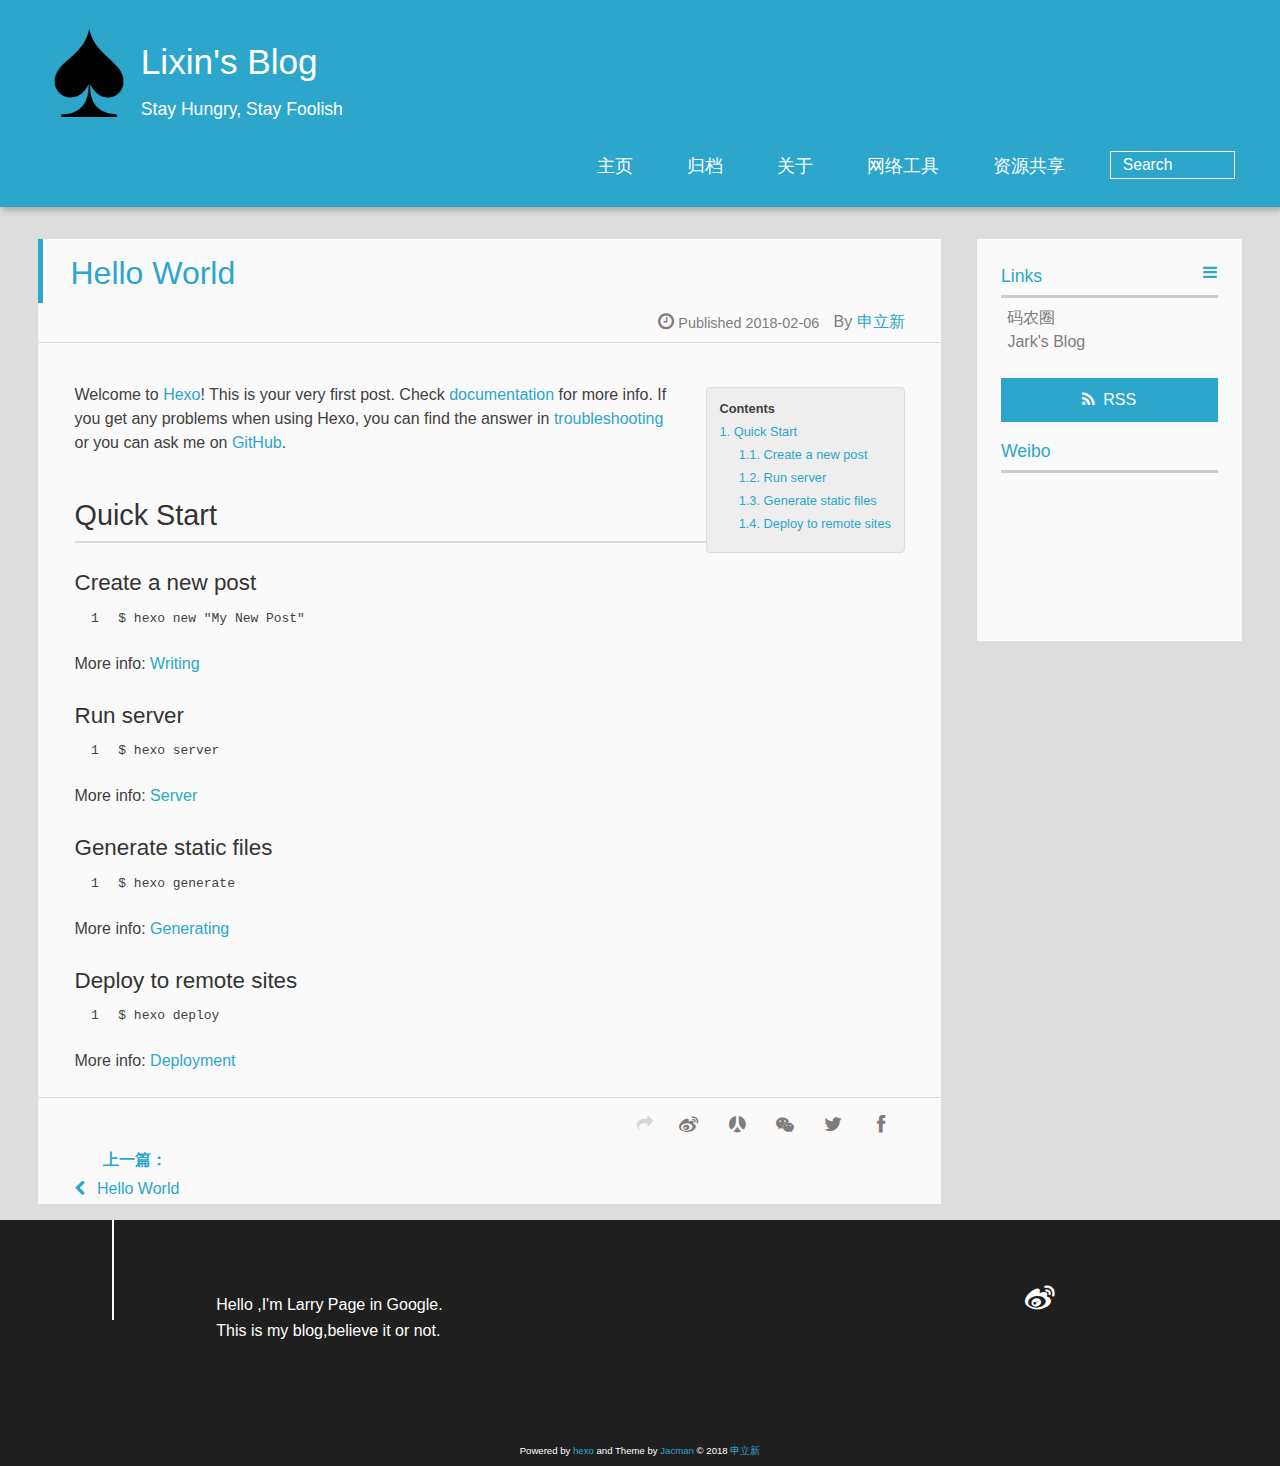
<file: 2018/02/06/hello-world/index.html>
<!DOCTYPE HTML>
<html lang="zh-Hans">
<head>
  <meta charset="UTF-8">
  
    <title>Hello World | Lixin&#39;s Blog</title>
    <meta name="viewport" content="width=device-width, initial-scale=1,user-scalable=no">
    
    <meta name="author" content="申立新">
    

    
    <meta name="description" content="Welcome to Hexo! This is your very first post. Check documentation for more info. If you get any problems when using Hexo, you can find the answer in troubleshooting or you can ask me on GitHub. Quick">
<meta property="og:type" content="article">
<meta property="og:title" content="Hello World">
<meta property="og:url" content="http://yoursite.com/2018/02/06/hello-world/index.html">
<meta property="og:site_name" content="Lixin&#39;s Blog">
<meta property="og:description" content="Welcome to Hexo! This is your very first post. Check documentation for more info. If you get any problems when using Hexo, you can find the answer in troubleshooting or you can ask me on GitHub. Quick">
<meta property="og:locale" content="zh-Hans">
<meta property="og:updated_time" content="2018-02-06T13:24:11.334Z">
<meta name="twitter:card" content="summary">
<meta name="twitter:title" content="Hello World">
<meta name="twitter:description" content="Welcome to Hexo! This is your very first post. Check documentation for more info. If you get any problems when using Hexo, you can find the answer in troubleshooting or you can ask me on GitHub. Quick">

    
    <link rel="alternative" href="/atom.xml" title="Lixin&#39;s Blog" type="application/atom+xml">
    
    
    <link rel="icon" href="/img/favicon.ico">
    
    
    <link rel="apple-touch-icon" href="/img/jacman.jpg">
    <link rel="apple-touch-icon-precomposed" href="/img/jacman.jpg">
    
    <link rel="stylesheet" href="/css/style.css">
</head>

  <body>
    <header>
      
<div>
		
			<div id="imglogo">
				<a href="/"><img src="/img/logo.png" alt="Lixin&#39;s Blog" title="Lixin&#39;s Blog"/></a>
			</div>
			
			<div id="textlogo">
				<h1 class="site-name"><a href="/" title="Lixin&#39;s Blog">Lixin&#39;s Blog</a></h1>
				<h2 class="blog-motto">Stay Hungry, Stay Foolish</h2>
			</div>
			<div class="navbar"><a class="navbutton navmobile" href="#" title="Menu">
			</a></div>
			<nav class="animated">
				<ul>
					<ul>
					 
						<li><a href="/">主页</a></li>
					
						<li><a href="/archives">归档</a></li>
					
						<li><a href="/about">关于</a></li>
					
						<li><a href="/tools">网络工具</a></li>
					
						<li><a href="/share">资源共享</a></li>
					
					<li>
 					
					<form class="search" action="//google.com/search" method="get" accept-charset="utf-8">
						<label>Search</label>
						<input type="search" id="search" name="q" autocomplete="off" maxlength="20" placeholder="Search" />
						<input type="hidden" name="q" value="site:yoursite.com">
					</form>
					
					</li>
				</ul>
			</nav>			
</div>
    </header>
    <div id="container">
      <div id="main" class="post" itemscope itemprop="blogPost">
  
	<article itemprop="articleBody"> 
		<header class="article-info clearfix">
  <h1 itemprop="name">
    
      <a href="/2018/02/06/hello-world/" title="Hello World" itemprop="url">Hello World</a>
  </h1>
  <p class="article-author">By
       
		<a href="/about" title="申立新" target="_blank" itemprop="author">申立新</a>
		
  <p class="article-time">
    <time datetime="2018-02-06T13:24:11.333Z" itemprop="datePublished"> Published 2018-02-06</time>
    
  </p>
</header>
	<div class="article-content">
		
		<div id="toc" class="toc-article">
			<strong class="toc-title">Contents</strong>
		
			<ol class="toc"><li class="toc-item toc-level-2"><a class="toc-link" href="#Quick-Start"><span class="toc-number">1.</span> <span class="toc-text">Quick Start</span></a><ol class="toc-child"><li class="toc-item toc-level-3"><a class="toc-link" href="#Create-a-new-post"><span class="toc-number">1.1.</span> <span class="toc-text">Create a new post</span></a></li><li class="toc-item toc-level-3"><a class="toc-link" href="#Run-server"><span class="toc-number">1.2.</span> <span class="toc-text">Run server</span></a></li><li class="toc-item toc-level-3"><a class="toc-link" href="#Generate-static-files"><span class="toc-number">1.3.</span> <span class="toc-text">Generate static files</span></a></li><li class="toc-item toc-level-3"><a class="toc-link" href="#Deploy-to-remote-sites"><span class="toc-number">1.4.</span> <span class="toc-text">Deploy to remote sites</span></a></li></ol></li></ol>
		
		</div>
		
		<p>Welcome to <a href="https://hexo.io/" target="_blank" rel="noopener">Hexo</a>! This is your very first post. Check <a href="https://hexo.io/docs/" target="_blank" rel="noopener">documentation</a> for more info. If you get any problems when using Hexo, you can find the answer in <a href="https://hexo.io/docs/troubleshooting.html" target="_blank" rel="noopener">troubleshooting</a> or you can ask me on <a href="https://github.com/hexojs/hexo/issues" target="_blank" rel="noopener">GitHub</a>.</p>
<h2 id="Quick-Start"><a href="#Quick-Start" class="headerlink" title="Quick Start"></a>Quick Start</h2><h3 id="Create-a-new-post"><a href="#Create-a-new-post" class="headerlink" title="Create a new post"></a>Create a new post</h3><figure class="highlight bash"><table><tr><td class="gutter"><pre><span class="line">1</span><br></pre></td><td class="code"><pre><span class="line">$ hexo new <span class="string">"My New Post"</span></span><br></pre></td></tr></table></figure>
<p>More info: <a href="https://hexo.io/docs/writing.html" target="_blank" rel="noopener">Writing</a></p>
<h3 id="Run-server"><a href="#Run-server" class="headerlink" title="Run server"></a>Run server</h3><figure class="highlight bash"><table><tr><td class="gutter"><pre><span class="line">1</span><br></pre></td><td class="code"><pre><span class="line">$ hexo server</span><br></pre></td></tr></table></figure>
<p>More info: <a href="https://hexo.io/docs/server.html" target="_blank" rel="noopener">Server</a></p>
<h3 id="Generate-static-files"><a href="#Generate-static-files" class="headerlink" title="Generate static files"></a>Generate static files</h3><figure class="highlight bash"><table><tr><td class="gutter"><pre><span class="line">1</span><br></pre></td><td class="code"><pre><span class="line">$ hexo generate</span><br></pre></td></tr></table></figure>
<p>More info: <a href="https://hexo.io/docs/generating.html" target="_blank" rel="noopener">Generating</a></p>
<h3 id="Deploy-to-remote-sites"><a href="#Deploy-to-remote-sites" class="headerlink" title="Deploy to remote sites"></a>Deploy to remote sites</h3><figure class="highlight bash"><table><tr><td class="gutter"><pre><span class="line">1</span><br></pre></td><td class="code"><pre><span class="line">$ hexo deploy</span><br></pre></td></tr></table></figure>
<p>More info: <a href="https://hexo.io/docs/deployment.html" target="_blank" rel="noopener">Deployment</a></p>
  
	</div>
		<footer class="article-footer clearfix">
<div class="article-catetags">


</div>



	<div class="article-share" id="share">
	
	  <div data-url="http://yoursite.com/2018/02/06/hello-world/" data-title="Hello World | Lixin&#39;s Blog" data-tsina="" class="share clearfix">
	  </div>
	
	</div>


</footer>

   	       
	</article>
	
<nav class="article-nav clearfix">
 
 <div class="prev" >
 <a href="/2018/02/06/hello/" title="Hello World">
  <strong>上一篇：</strong><br/>
  <span>
  Hello World</span>
</a>
</div>


</nav>

	



</div>  
      <div class="openaside"><a class="navbutton" href="#" title="Show Sidebar"></a></div>

  <div id="toc" class="toc-aside">
  <strong class="toc-title">Contents</strong>
 
 <ol class="toc"><li class="toc-item toc-level-2"><a class="toc-link" href="#Quick-Start"><span class="toc-number">1.</span> <span class="toc-text">Quick Start</span></a><ol class="toc-child"><li class="toc-item toc-level-3"><a class="toc-link" href="#Create-a-new-post"><span class="toc-number">1.1.</span> <span class="toc-text">Create a new post</span></a></li><li class="toc-item toc-level-3"><a class="toc-link" href="#Run-server"><span class="toc-number">1.2.</span> <span class="toc-text">Run server</span></a></li><li class="toc-item toc-level-3"><a class="toc-link" href="#Generate-static-files"><span class="toc-number">1.3.</span> <span class="toc-text">Generate static files</span></a></li><li class="toc-item toc-level-3"><a class="toc-link" href="#Deploy-to-remote-sites"><span class="toc-number">1.4.</span> <span class="toc-text">Deploy to remote sites</span></a></li></ol></li></ol>
 
  </div>

<div id="asidepart">
<div class="closeaside"><a class="closebutton" href="#" title="Hide Sidebar"></a></div>
<aside class="clearfix">

  


  

  

  <div class="linkslist">
  <p class="asidetitle">Links</p>
    <ul>
        
          <li>
            
            	<a href="https://coderq.com" target="_blank" title="一个面向程序员交流分享的新一代社区">码农圈</a>
            
          </li>
        
          <li>
            
            	<a href="http://wuchong.me" target="_blank" title="Jark&#39;s Blog">Jark&#39;s Blog</a>
            
          </li>
        
    </ul>
</div>

  


  <div class="rsspart">
	<a href="/atom.xml" target="_blank" title="rss">RSS</a>
</div>

  <div class="weiboshow">
  <p class="asidetitle">Weibo</p>
    <iframe width="100%" height="119" class="share_self"  frameborder="0" scrolling="no" src="http://widget.weibo.com/weiboshow/index.php?language=&width=0&height=119&fansRow=2&ptype=1&speed=0&skin=9&isTitle=1&noborder=1&isWeibo=0&isFans=0&uid=&verifier=b3593ceb&dpc=1"></iframe>
</div>


</aside>
</div>
    </div>
    <footer><div id="footer" >
	
	<div class="line">
		<span></span>
		<div class="author"></div>
	</div>
	
	
	<section class="info">
		<p> Hello ,I&#39;m Larry Page in Google. <br/>
			This is my blog,believe it or not.</p>
	</section>
	 
	<div class="social-font" class="clearfix">
		
		<a href="http://weibo.com/2176287895" target="_blank" class="icon-weibo" title="微博"></a>
		
		
		
		
		
		
		
		
		
		
	</div>
			
		

		<p class="copyright">
		Powered by <a href="http://hexo.io" target="_blank" title="hexo">hexo</a> and Theme by <a href="https://github.com/wuchong/jacman" target="_blank" title="Jacman">Jacman</a> © 2018 
		
		<a href="/about" target="_blank" title="申立新">申立新</a>
		
		
		</p>
</div>
</footer>
    <script src="/js/jquery-2.0.3.min.js"></script>
<script src="/js/jquery.imagesloaded.min.js"></script>
<script src="/js/gallery.js"></script>
<script src="/js/jquery.qrcode-0.12.0.min.js"></script>

<script type="text/javascript">
$(document).ready(function(){ 
  $('.navbar').click(function(){
    $('header nav').toggleClass('shownav');
  });
  var myWidth = 0;
  function getSize(){
    if( typeof( window.innerWidth ) == 'number' ) {
      myWidth = window.innerWidth;
    } else if( document.documentElement && document.documentElement.clientWidth) {
      myWidth = document.documentElement.clientWidth;
    };
  };
  var m = $('#main'),
      a = $('#asidepart'),
      c = $('.closeaside'),
      o = $('.openaside');
  c.click(function(){
    a.addClass('fadeOut').css('display', 'none');
    o.css('display', 'block').addClass('fadeIn');
    m.addClass('moveMain');
  });
  o.click(function(){
    o.css('display', 'none').removeClass('beforeFadeIn');
    a.css('display', 'block').removeClass('fadeOut').addClass('fadeIn');      
    m.removeClass('moveMain');
  });
  $(window).scroll(function(){
    o.css("top",Math.max(80,260-$(this).scrollTop()));
  });
  
  $(window).resize(function(){
    getSize(); 
    if (myWidth >= 1024) {
      $('header nav').removeClass('shownav');
    }else{
      m.removeClass('moveMain');
      a.css('display', 'block').removeClass('fadeOut');
      o.css('display', 'none');
      
      $('#toc.toc-aside').css('display', 'none');
        
    }
  });
});
</script>

<script type="text/javascript">
$(document).ready(function(){ 
  var ai = $('.article-content>iframe'),
      ae = $('.article-content>embed'),
      t  = $('#toc'),
      ta = $('#toc.toc-aside'),
      o  = $('.openaside'),
      c  = $('.closeaside');
  if(ai.length>0){
    ai.wrap('<div class="video-container" />');
  };
  if(ae.length>0){
   ae.wrap('<div class="video-container" />');
  };
  c.click(function(){
    ta.css('display', 'block').addClass('fadeIn');
  });
  o.click(function(){
    ta.css('display', 'none');
  });
  $(window).scroll(function(){
    ta.css("top",Math.max(140,320-$(this).scrollTop()));
  });
});
</script>


<script type="text/javascript">
$(document).ready(function(){ 
  var $this = $('.share'),
      url = $this.attr('data-url'),
      encodedUrl = encodeURIComponent(url),
      title = $this.attr('data-title'),
      tsina = $this.attr('data-tsina'),
      description = $this.attr('description');
  var html = [
  '<div class="hoverqrcode clearfix"></div>',
  '<a class="overlay" id="qrcode"></a>',
  '<a href="https://www.facebook.com/sharer.php?u=' + encodedUrl + '" class="article-share-facebook" target="_blank" title="Facebook"></a>',
  '<a href="https://twitter.com/intent/tweet?url=' + encodedUrl + '" class="article-share-twitter" target="_blank" title="Twitter"></a>',
  '<a href="#qrcode" class="article-share-qrcode" title="微信"></a>',
  '<a href="http://widget.renren.com/dialog/share?resourceUrl=' + encodedUrl + '&srcUrl=' + encodedUrl + '&title=' + title +'" class="article-share-renren" target="_blank" title="人人"></a>',
  '<a href="http://service.weibo.com/share/share.php?title='+title+'&url='+encodedUrl +'&ralateUid='+ tsina +'&searchPic=true&style=number' +'" class="article-share-weibo" target="_blank" title="微博"></a>',
  '<span title="Share to"></span>'
  ].join('');
  $this.append(html);

  $('.hoverqrcode').hide();

  var myWidth = 0;
  function updatehoverqrcode(){
    if( typeof( window.innerWidth ) == 'number' ) {
      myWidth = window.innerWidth;
    } else if( document.documentElement && document.documentElement.clientWidth) {
      myWidth = document.documentElement.clientWidth;
    };
    var qrsize = myWidth > 1024 ? 200:100;
    var options = {render: 'image', size: qrsize, fill: '#2ca6cb', text: url, radius: 0.5, quiet: 1};
    var p = $('.article-share-qrcode').position();
    $('.hoverqrcode').empty().css('width', qrsize).css('height', qrsize)
                          .css('left', p.left-qrsize/2+20).css('top', p.top-qrsize-10)
                          .qrcode(options);
  };
  $(window).resize(function(){
    $('.hoverqrcode').hide();
  });
  $('.article-share-qrcode').click(function(){
    updatehoverqrcode();
    $('.hoverqrcode').toggle();
  });
  $('.article-share-qrcode').hover(function(){}, function(){
      $('.hoverqrcode').hide();
  });
});   
</script>











<link rel="stylesheet" href="/fancybox/jquery.fancybox.css" media="screen" type="text/css">
<script src="/fancybox/jquery.fancybox.pack.js"></script>
<script type="text/javascript">
$(document).ready(function(){ 
  $('.article-content').each(function(i){
    $(this).find('img').each(function(){
      if ($(this).parent().hasClass('fancybox')) return;
      var alt = this.alt;
      if (alt) $(this).after('<span class="caption">' + alt + '</span>');
      $(this).wrap('<a href="' + this.src + '" title="' + alt + '" class="fancybox"></a>');
    });
    $(this).find('.fancybox').each(function(){
      $(this).attr('rel', 'article' + i);
    });
  });
  if($.fancybox){
    $('.fancybox').fancybox();
  }
}); 
</script>



<!-- Analytics Begin -->



<script>
var _hmt = _hmt || [];
(function() {
  var hm = document.createElement("script");
  hm.src = "//hm.baidu.com/hm.js?e6d1f421bbc9962127a50488f9ed37d1";
  var s = document.getElementsByTagName("script")[0]; 
  s.parentNode.insertBefore(hm, s);
})();
</script>



<!-- Analytics End -->

<!-- Totop Begin -->

	<div id="totop">
	<a title="Back to Top"><img src="/img/scrollup.png"/></a>
	</div>
	<script src="/js/totop.js"></script>

<!-- Totop End -->

<!-- MathJax Begin -->
<!-- mathjax config similar to math.stackexchange -->


<!-- MathJax End -->

<!-- Tiny_search Begin -->

<!-- Tiny_search End -->

  </body>
</html>
</file>
<file: css/style.css>
html,
body,
div,
span,
applet,
object,
iframe,
h1,
h2,
h3,
h4,
h5,
h6,
p,
blockquote,
pre,
a,
abbr,
acronym,
address,
big,
cite,
code,
del,
dfn,
em,
img,
ins,
kbd,
q,
s,
samp,
small,
strike,
strong,
sub,
sup,
tt,
var,
dl,
dt,
dd,
ol,
ul,
li,
fieldset,
form,
label,
legend,
table,
caption,
tbody,
tfoot,
thead,
tr,
th,
td {
  margin: 0;
  padding: 0;
  border: 0;
  outline: 0;
  font-weight: inherit;
  font-style: inherit;
  font-family: inherit;
  font-size: 100%;
  vertical-align: baseline;
}
body {
  line-height: 1;
  color: #000;
  background: #fff;
}
ol,
ul {
  list-style: none;
}
table {
  border-collapse: separate;
  border-spacing: 0;
  vertical-align: middle;
}
caption,
th,
td {
  text-align: left;
  font-weight: normal;
  vertical-align: middle;
}
a img {
  border: none;
}
/* custom Font*/
@font-face {
  font-family: "covered_by_your_graceregular";
  font-weight: normal;
  font-style: normal;
  src: url("../font/coveredbyyourgrace-webfont.eot");
  src: url("../font/coveredbyyourgrace-webfont.eot?#iefix") format('embedded-opentype'), url("../font/coveredbyyourgrace-webfont.svg#covered_by_your_graceregular") format('svg'), url("../font/coveredbyyourgrace-webfont.woff") format('woff'), url("../font/coveredbyyourgrace-webfont.ttf") format('truetype');
}
/* icon Font */
@font-face {
  font-family: "FontAwesome";
  font-style: normal;
  font-weight: normal;
  src: url("../font/fontawesome-webfont.eot?v=#4.0.3");
  src: url("../font/fontawesome-webfont.eot?#iefix&v=#4.0.3") format("embedded-opentype"), url("../font/fontawesome-webfont.woff?v=#4.0.3") format("woff"), url("../font/fontawesome-webfont.ttf?v=#4.0.3") format("truetype"), url("../font/fontawesome-webfont.svg#fontawesomeregular?v=#4.0.3") format("svg");
}
@font-face {
  font-family: "fontdiao";
  font-weight: normal;
  font-style: normal;
  src: url("../font/fontdiao.eot");
  src: url("../font/fontdiao.eot?#iefix") format('embedded-opentype'), url("../font/fontdiao.svg#fontdiao") format('svg'), url("../font/fontdiao.woff") format('woff'), url("../font/fontdiao.ttf") format('truetype');
}
/* Public style */
* {
  -webkit-margin-before: 0;
  -webkit-margin-after: 0;
}
body {
  background: #ddd;
  font-family: "Helvetica Neue", "Helvetica", "Microsoft YaHei", "WenQuanYi Micro Hei", Arial, sans-serif;
  font-size: 100%;
  color: #817c7c;
  line-height: 1.5;
  min-height: 100vh;
  display: -webkit-flex;
  display: -webkit-box;
  display: -moz-box;
  display: -webkit-flex;
  display: -ms-flexbox;
  display: box;
  display: flex;
  -webkit-flex-direction: column;
  -webkit-box-orient: vertical;
  -moz-box-orient: vertical;
  -o-box-orient: vertical;
  -webkit-flex-direction: column;
  -ms-flex-direction: column;
  flex-direction: column;
}
iframe {
  margin-top: 10px;
}
small {
  font-size: 80%;
}
sub,
sup {
  font-size: 75%;
  line-height: 0;
  position: relative;
  vertical-align: baseline;
}
sup {
  top: -0.5em;
  padding-left: 0.3em;
}
sub {
  bottom: -0.25em;
}
a {
  text-decoration: none;
  color: #817c7c;
}
a:hover,
a:focus {
  outline: 0;
  text-decoration: none;
  -webkit-transition: color 0.25s, background 0.5s;
  -moz-transition: color 0.25s, background 0.5s;
  -o-transition: color 0.25s, background 0.5s;
  -ms-transition: color 0.25s, background 0.5s;
  transition: color 0.25s, background 0.5s;
}
a:hover:before {
  -webkit-transition: color 0.25s, background 0.5s;
  -moz-transition: color 0.25s, background 0.5s;
  -o-transition: color 0.25s, background 0.5s;
  -ms-transition: color 0.25s, background 0.5s;
  transition: color 0.25s, background 0.5s;
}
input:focus {
  outline: none;
}
input,
button {
  margin: 0;
  padding: 0;
}
input::-moz-focus-inner,
button::-moz-focus-inner {
  border: 0;
  padding: 0;
}
h1 {
  font-size: 1.5em;
}
.fa {
  display: inline-block;
  font-family: FontAwesome;
  font-style: normal;
  font-weight: normal;
  line-height: 1;
  -webkit-font-smoothing: antialiased;
  -moz-osx-font-smoothing: grayscale;
}
.clearfix {
  zoom: 1;
}
.clearfix:before,
.clearfix:after {
  content: "";
  display: table;
}
.clearfix:after {
  clear: both;
}
::-webkit-input-placeholder {
  color: #fff;
  padding: 2px 0 0 4px;
}
::-moz-placeholder {
  color: #fff;
  padding: 2px 0 0 4px;
}
:-ms-input-placeholder {
  color: #fff;
  padding: 2px 0 0 4px;
}
::-webkit-input-placeholder::before {
  font-family: "FontAwesome";
  -webkit-font-smoothing: antialiased;
  -moz-osx-font-smoothing: grayscale;
  content: "\f002";
  padding-right: 4px;
}
::-moz-placeholder:before {
  font-family: "FontAwesome";
  -webkit-font-smoothing: antialiased;
  -moz-osx-font-smoothing: grayscale;
  content: "\f002";
  padding-right: 4px;
}
:-ms-input-placeholder::before {
  font-family: "FontAwesome";
  -webkit-font-smoothing: antialiased;
  -moz-osx-font-smoothing: grayscale;
  content: "\f002";
  padding-right: 4px;
}
input[type="search"]::-webkit-search-cancel-button,
input[type="search"]::-webkit-search-decoration {
  -webkit-appearance: none;
}
::-webkit-search-cancel-button:after {
  font-family: "FontAwesome";
  -webkit-font-smoothing: antialiased;
  -moz-osx-font-smoothing: grayscale;
  content: '\f00d';
  color: #fff;
  padding-right: 4px;
}
/* css3 animate */
.animated {
  -webkit-animation-fill-mode: both;
  -moz-animation-fill-mode: both;
  -o-animation-fill-mode: both;
  -ms-animation-fill-mode: both;
  animation-fill-mode: both;
  -webkit-animation-duration: 1s;
  -moz-animation-duration: 1s;
  -o-animation-duration: 1s;
  -ms-animation-duration: 1s;
  animation-duration: 1s;
}
@-webkit-keyframes fadeIn {
  0% {
    opacity: 0;
    -ms-filter: "progid:DXImageTransform.Microsoft.Alpha(Opacity=0)";
    filter: alpha(opacity=0);
  }
  100% {
    opacity: 1;
    -ms-filter: none;
    filter: none;
  }
}
.fadeIn {
  -webkit-animation-name: fadeIn;
  -moz-animation-name: fadeIn;
  -o-animation-name: fadeIn;
  -ms-animation-name: fadeIn;
  animation-name: fadeIn;
}
.fadeOut {
  -webkit-animation-name: fadeOut;
  -moz-animation-name: fadeOut;
  -o-animation-name: fadeOut;
  -ms-animation-name: fadeOut;
  animation-name: fadeOut;
}
@-moz-keyframes fadeInDown {
  0% {
    opacity: 0;
    -ms-filter: "progid:DXImageTransform.Microsoft.Alpha(Opacity=0)";
    filter: alpha(opacity=0);
    -webkit-transform: translateY(-20px);
    -moz-transform: translateY(-20px);
    -o-transform: translateY(-20px);
    -ms-transform: translateY(-20px);
    transform: translateY(-20px);
  }
  100% {
    opacity: 1;
    -ms-filter: none;
    filter: none;
    -webkit-transform: translateY(0);
    -moz-transform: translateY(0);
    -o-transform: translateY(0);
    -ms-transform: translateY(0);
    transform: translateY(0);
  }
}
@-webkit-keyframes fadeInDown {
  0% {
    opacity: 0;
    -ms-filter: "progid:DXImageTransform.Microsoft.Alpha(Opacity=0)";
    filter: alpha(opacity=0);
    -webkit-transform: translateY(-20px);
    -moz-transform: translateY(-20px);
    -o-transform: translateY(-20px);
    -ms-transform: translateY(-20px);
    transform: translateY(-20px);
  }
  100% {
    opacity: 1;
    -ms-filter: none;
    filter: none;
    -webkit-transform: translateY(0);
    -moz-transform: translateY(0);
    -o-transform: translateY(0);
    -ms-transform: translateY(0);
    transform: translateY(0);
  }
}
@-o-keyframes fadeInDown {
  0% {
    opacity: 0;
    -ms-filter: "progid:DXImageTransform.Microsoft.Alpha(Opacity=0)";
    filter: alpha(opacity=0);
    -webkit-transform: translateY(-20px);
    -moz-transform: translateY(-20px);
    -o-transform: translateY(-20px);
    -ms-transform: translateY(-20px);
    transform: translateY(-20px);
  }
  100% {
    opacity: 1;
    -ms-filter: none;
    filter: none;
    -webkit-transform: translateY(0);
    -moz-transform: translateY(0);
    -o-transform: translateY(0);
    -ms-transform: translateY(0);
    transform: translateY(0);
  }
}
@keyframes fadeInDown {
  0% {
    opacity: 0;
    -ms-filter: "progid:DXImageTransform.Microsoft.Alpha(Opacity=0)";
    filter: alpha(opacity=0);
    -webkit-transform: translateY(-20px);
    -moz-transform: translateY(-20px);
    -o-transform: translateY(-20px);
    -ms-transform: translateY(-20px);
    transform: translateY(-20px);
  }
  100% {
    opacity: 1;
    -ms-filter: none;
    filter: none;
    -webkit-transform: translateY(0);
    -moz-transform: translateY(0);
    -o-transform: translateY(0);
    -ms-transform: translateY(0);
    transform: translateY(0);
  }
}
body >header {
  width: 100%;
  -webkit-box-shadow: 2px 4px 5px rgba(3,3,3,0.2);
  box-shadow: 2px 4px 5px rgba(3,3,3,0.2);
  background: url("../") center #2ca6cb;
  color: #fff;
  padding: 1em 0 0.8em;
}
@media only screen and (min-width: 1024px) {
  body >header {
    padding: 1.8em 0 1.5em;
  }
}
body >header >div {
  width: 95%;
  margin: 0 auto;
  position: relative;
  overflow: hidden;
}
@media only screen and (min-width: 1024px) {
  body >header >div {
    width: 93%;
  }
}
body >header a {
  display: block;
  color: #fff;
}
#imglogo {
  float: left;
  width: 4em;
  height: 4em;
}
@media only screen and (min-width: 768px) {
  #imglogo {
    width: 5em;
  }
}
@media only screen and (min-width: 1024px) {
  #imglogo {
    width: 5.5em;
  }
}
#imglogo img {
  width: 4em;
}
@media only screen and (min-width: 768px) {
  #imglogo img {
    width: 5em;
  }
}
@media only screen and (min-width: 1024px) {
  #imglogo img {
    width: 5.5em;
  }
}
#textlogo {
  float: left;
  width: 75%;
  margin-left: 0.5em;
}
#textlogo h1.site-name {
  width: 86%;
  font-family: "Helvetica Neue", "Helvetica", "Microsoft YaHei", "WenQuanYi Micro Hei", Arial, sans-serif;
  font-size: 160%;
  line-height: 1.9;
  font-weight: normal;
}
@media only screen and (min-width: 768px) {
  #textlogo h1.site-name {
    font-size: 190%;
  }
}
@media only screen and (min-width: 1024px) {
  #textlogo h1.site-name {
    font-size: 220%;
  }
}
#textlogo h2.blog-motto {
  font-size: 0.7em;
  font-weight: normal;
}
@media only screen and (min-width: 768px) {
  #textlogo h2.blog-motto {
    font-size: 100%;
  }
}
@media only screen and (min-width: 1024px) {
  #textlogo h2.blog-motto {
    font-size: 110%;
  }
}
.navbar {
  position: absolute;
  width: 2em;
  right: 0em;
  top: 1em;
  padding: 0.5em;
}
@media only screen and (min-width: 1024px) {
  .navbar {
    display: none;
  }
}
.navbutton::before {
  font-family: "FontAwesome";
  -webkit-font-smoothing: antialiased;
  -moz-osx-font-smoothing: grayscale;
  content: "\f0c9";
}
.navmobile::before {
  padding-left: 1em;
}
header nav {
  float: left;
  width: 100%;
  font-size: 112.5%;
  padding-top: 0.5em;
  max-height: 0.01em;
  -webkit-transition: max-height 1s ease-out;
  -moz-transition: max-height 1s ease-out;
  -o-transition: max-height 1s ease-out;
  -ms-transition: max-height 1s ease-out;
  transition: max-height 1s ease-out;
}
@media only screen and (min-width: 568px) {
  header nav {
    width: 50%;
  }
}
@media only screen and (min-width: 1024px) {
  header nav {
    float: right;
    width: auto;
    margin-top: 1em;
    max-height: none;
  }
}
@media only screen and (min-width: 1024px) {
  header nav ul {
    float: right;
  }
}
@media only screen and (min-width: 1024px) {
  header nav ul li {
    float: left;
  }
}
header nav ul li a {
  padding: 0.2em 0 0.2em 1em;
}
@media only screen and (min-width: 1024px) {
  header nav ul li a {
    padding: 0.2em 1.5em;
  }
}
header nav ul li a:hover {
  background: #1b7f9e;
  color: #e9cd4c;
}
.shownav {
  max-height: 40em;
}
.search {
  padding: 0.1em 0 0 1em;
}
.search input {
  -webkit-appearance: textfield;
  font-size: 0.87em;
  line-height: 1.7;
  border: 1px solid #fff;
  color: #fff;
  background: transparent;
  width: 80%;
  padding-left: 0.5em;
}
@media only screen and (min-width: 1024px) {
  .search input {
    width: 8em;
    -webkit-transition: 0.5s width;
    -moz-transition: 0.5s width;
    -o-transition: 0.5s width;
    -ms-transition: 0.5s width;
    transition: 0.5s width;
  }
  .search input:focus {
    width: 15em;
  }
}
.search label {
  display: none;
}
/* index layout */
#container {
  -webkit-flex: 1;
  width: 95%;
  margin: 0 auto;
  overflow: hidden;
}
@media only screen and (min-width: 768px) {
  #container {
    width: 96%;
  }
}
@media only screen and (min-width: 1024px) {
  #container {
    width: 94%;
  }
}
@media only screen and (min-width: 1560px) {
  #container {
    width: 82%;
  }
}
#main {
  margin: 1em 0 0;
  line-height: 1.8;
}
@media only screen and (min-width: 1024px) {
  #main {
    margin: 2em 0 0;
    width: 75%;
    float: left;
    -webkit-transition: margin 0.5s ease-out;
    -moz-transition: margin 0.5s ease-out;
    -o-transition: margin 0.5s ease-out;
    -ms-transition: margin 0.5s ease-out;
    transition: margin 0.5s ease-out;
  }
}
#main section.post {
  background: #fafafa;
  margin-bottom: 0.125em;
}
#main section.post a {
  display: block;
  border-left: 0.5em solid #ccc;
  -webkit-transition: border-left 0.45s;
  -moz-transition: border-left 0.45s;
  -o-transition: border-left 0.45s;
  -ms-transition: border-left 0.45s;
  transition: border-left 0.45s;
  padding: 0.5em;
}
@media only screen and (min-width: 768px) {
  #main section.post a {
    padding: 1em;
  }
}
#main section.post a:hover {
  border-left: 0.5em solid #2ca6cb;
}
#main section.post a h1 {
  color: #2ca6cb;
  line-height: 2;
}
#main section.post a p {
  color: #817c7c;
}
#main section.post a time {
  color: #817c7c;
  display: block;
  margin: 0.5em 0;
  font-size: 0.9em;
}
#main article.post-expand {
  background: #fafafa;
  margin-bottom: 3.5em;
}
#main article.post-expand .img-logo {
  max-width: 180px;
  max-height: 96px;
  display: block !important;
  margin-right: 0.7em;
  margin-left: 0.7em;
  padding: 0;
  float: right;
  clear: right;
}
#main article.post-expand .img-topic {
  max-width: 300px;
  max-height: 1800px;
  display: block !important;
  margin-left: 0.7em;
  margin-right: 0.7em;
  padding: 0;
  float: right;
  clear: right;
}
#main article.post-expand .article-more-link a {
  display: inline-block;
  line-height: 1em;
  padding: 6px 15px;
  border-radius: 15px;
  background: #ddd;
  color: #817c7c;
  text-decoration: none;
}
#main article.post-expand .article-more-link a:hover {
  background: #2ca6cb;
  color: #fff;
  text-decoration: none;
}
#archive-page section.post a {
  font-size: 0.9em;
  padding: 0.5em !important;
}
@media only screen and (min-width: 768px) {
  #archive-page section.post a time {
    padding-left: 1em;
  }
}
.moveMain {
  margin-left: 10% !important;
}
.unexpand .prev {
  border-left: 0.5em solid #ccc;
}
.unexpand .prev:hover {
  border-left: 0.5em solid #2ca6cb;
}
#page-nav {
  background: #fafafa;
  text-align: center;
  overflow: hidden;
}
#page-nav a {
  display: inline-block;
  padding: 0.5em 1em;
}
#page-nav a {
  color: #2ca6cb;
}
#page-nav a:hover {
  background: #ccc;
  color: #2ca6cb;
}
#page-nav .prev {
  float: left;
  -webkit-transition: border-left 0.5s;
  -moz-transition: border-left 0.5s;
  -o-transition: border-left 0.5s;
  -ms-transition: border-left 0.5s;
  transition: border-left 0.5s;
}
#page-nav .prev span:before {
  font-family: "FontAwesome";
  -webkit-font-smoothing: antialiased;
  -moz-osx-font-smoothing: grayscale;
  content: "\f053";
  padding-right: 0.5em;
}
#page-nav .next {
  float: right;
}
#page-nav .next span:before {
  font-family: "FontAwesome";
  -webkit-font-smoothing: antialiased;
  -moz-osx-font-smoothing: grayscale;
  content: "\f054";
  padding-left: 0.5em;
}
#page-nav .page-number {
  display: none;
  padding: 0.5em 1em;
}
@media only screen and (min-width: 768px) {
  #page-nav .page-number {
    display: inline-block;
  }
}
#page-nav .current {
  color: #b8b8b8;
  font-weight: bold;
}
#page-nav .space {
  color: #2ca6cb;
}
/* page layout */
@media only screen and (min-width: 1024px) {
  .page {
    margin-left: 10% !important;
  }
}
/* archive layout */
.category-icon:before,
.tag-icon:before,
.archive-icon:before {
  font-family: "FontAwesome";
  -webkit-font-smoothing: antialiased;
  -moz-osx-font-smoothing: grayscale;
  color: #ccc;
  font-size: 100%;
  padding-right: 0.3em;
}
.category-icon:before {
  content: "\f07b";
}
.tag-icon:before {
  content: "\f02c";
}
.archive-icon:before {
  content: "\f187";
}
.archive-title {
  margin: 1em 0;
  padding: 2em;
  background: #fafafa;
  border-left: 0.5em solid #ccc;
}
@media only screen and (min-width: 1024px) {
  .archive-title {
    margin: 2em 0;
    width: 18.5%;
    padding-left: 0.5%;
    float: left;
  }
}
.archive-title h2 {
  width: 90%;
  color: #2ca6cb;
  font-size: 120%;
}
.archive-title a {
  color: #2ca6cb;
  -webkit-transition: color 0.5s;
  -moz-transition: color 0.5s;
  -o-transition: color 0.5s;
  -ms-transition: color 0.5s;
  transition: color 0.5s;
}
.archive-title a:hover {
  color: #2ca6cb;
  -webkit-transition: color 0.5s;
  -moz-transition: color 0.5s;
  -o-transition: color 0.5s;
  -ms-transition: color 0.5s;
  transition: color 0.5s;
}
.current {
  color: #ea6753 !important;
}
@media only screen and (min-width: 768px) {
  .archive-part {
    min-height: 200px;
  }
}
@media only screen and (min-width: 1024px) {
  .archive-part {
    float: right;
    margin-left: 2% !important;
  }
}
.archive-part section.post {
  width: 100%;
}
.archive-part section.post time {
  font-size: 1.1em !important;
  float: left;
}
@media only screen and (max-width: 568px) {
  .archive-part section.post time {
    width: 100%;
  }
}
@media only screen and (min-width: 568px) {
  .archive-part section.post time {
    width: 20%;
  }
}
@media only screen and (min-width: 768px) {
  .archive-nav {
    width: 100%;
    float: left;
    margin-top: 1em;
  }
}
/* tags&categories layout */
.all-list-box {
  min-height: 400px;
}
.post,
.page,
.link,
.photo {
  background: #fafafa;
}
.post a,
.page a,
.link a,
.photo a {
  color: #2ca6cb;
}
.post a:hover,
.page a:hover,
.link a:hover,
.photo a:hover {
  color: #ea6753;
}
@media only screen and (min-width: 768px) {
  article header.article-info {
    border-bottom: 1px solid #dbdbdb;
  }
}
article header.article-info >h1 {
  padding: 0.2em 3%;
  font-size: 170%;
  line-height: 1.5;
  word-wrap: break-word;
  word-break: normal;
  -webkit-font-smoothing: antialiased;
  -moz-osx-font-smoothing: grayscale;
  border-left: 5px solid #2ca6cb;
}
@media only screen and (min-width: 1024px) {
  article header.article-info >h1 {
    font-size: 200%;
    padding-top: 0.3em;
  }
}
article header.article-info >p.article-author {
  padding: 0.3em 4% 0.3em 0;
  text-align: right;
  border-bottom: 1px solid #dbdbdb;
}
@media only screen and (min-width: 768px) {
  article header.article-info >p.article-author {
    float: right;
    border-bottom: none;
  }
}
article header.article-info >p.article-time {
  padding-top: 0.5em;
  font-size: 0.8em;
  text-align: center;
  margin-bottom: -2.7em;
}
@media only screen and (min-width: 768px) {
  article header.article-info >p.article-time {
    float: right;
    margin-right: 1em;
    padding-top: 0.1em;
    font-size: 0.9em;
  }
}
article header.article-info >p.article-time:before {
  font-family: "FontAwesome";
  font-size: 130%;
  content: "\f017";
  -webkit-font-smoothing: antialiased;
  -moz-osx-font-smoothing: grayscale;
}
article .article-content {
  padding: 1.5em 4%;
  color: #413f3f;
  font-size: 100%;
}
article .article-content:before,
article .article-content:after {
  content: "";
  display: block;
  clear: both;
}
article .article-content .kb {
  padding: 0.1em 0.6em;
  border: 1px solid #ccc;
  background-color: code-color;
  color: #8f8f8f;
  -webkit-box-shadow: 0 1px 0 rgba(0,0,0,0.2), 0 0 0 2px #fff inset;
  box-shadow: 0 1px 0 rgba(0,0,0,0.2), 0 0 0 2px #fff inset;
  border-radius: 3px;
  display: inline-block;
  margin: 0 0.1em;
  text-shadow: 0 1px 0 #fff;
  line-height: 1.5;
  white-space: nowrap;
}
article .article-content h1,
article .article-content h2 {
  font-size: 180%;
  line-height: 1.2em;
  padding-bottom: 0.3em;
  margin-top: 1.5em;
  border-bottom: 2px solid #dbdbdb;
}
article .article-content h3 {
  font-size: 140%;
  line-height: 1em;
  margin-top: 1.3em;
}
article .article-content h4,
article .article-content h5,
article .article-content h6 {
  font-size: 140%;
}
article .article-content h1,
article .article-content h2,
article .article-content h3,
article .article-content h4,
article .article-content h5,
article .article-content h6 {
  color: #333;
  -webkit-font-smoothing: antialiased;
  -moz-osx-font-smoothing: grayscale;
}
article .article-content h1 >code,
article .article-content h2 >code,
article .article-content h3 >code,
article .article-content h4 >code,
article .article-content h5 >code,
article .article-content h6 >code {
  color: #a3a3a3;
}
article .article-content hr {
  border: 1px solid #dbdbdb;
}
article .article-content strong {
  font-weight: bold;
}
article .article-content em {
  font-style: italic;
}
article .article-content acronym,
article .article-content abbr {
  border-bottom: 1px dotted;
}
article .article-content blockquote {
  border-left: 0.2em solid #2ca6cb;
  margin: 0.65em 0 0.65em 1%;
  padding-left: 1%;
  line-height: 1.5;
  font-size: 100%;
  color: #808080;
}
article .article-content blockquote footer {
  background: #fafafa;
  padding: 0;
  margin: 0;
  font-size: 80%;
  line-height: 1em;
}
article .article-content blockquote cite {
  font-style: italic;
  padding-left: 0.5em;
}
article .article-content ul,
article .article-content ol {
  padding-left: 1.5em;
  font-size: 100%;
  padding-top: 0.7em;
}
@media only screen and (min-width: 768px) {
  article .article-content ul,
  article .article-content ol {
    padding-left: 1.5em;
  }
}
article .article-content ul li {
  list-style: disc;
  text-align: match-parent;
}
article .article-content ol li {
  list-style-type: decimal;
}
article .article-content dl dt {
  font-weight: blod;
}
article .article-content ul li>code,
article .article-content ol li>code,
article .article-content p code,
article .article-content strong code,
article .article-content em code,
article .article-content table th>code,
article .article-content table td>code {
  font-family: Monaco, Menlo, Consolas, Courier New, monospace;
  background: #eee;
  color: #d14;
  border: 1px solid #d6d6d6;
  padding: 0 5px;
  margin: 0 2px;
  font-size: 90%;
  white-space: nowrap;
  text-shadow: 0 1px #fff;
  -webkit-border-radius: 0.25em;
  border-radius: 0.25em;
}
article .article-content p {
  line-height: 1.5;
  margin-top: 0.7em;
}
@media only screen and (min-width: 1024px) {
  article .article-content p {
    margin-top: 1em;
  }
}
article .article-content img,
article .article-content video,
article .article-content figure img {
  max-width: 100%;
  height: auto;
  vertical-align: middle;
  padding-top: 0.5em;
}
@media only screen and (min-width: 1024px) {
  article .article-content img,
  article .article-content video,
  article .article-content figure img {
    padding-top: 0.7em;
  }
}
article .article-content .img-topic,
article .article-content .img-logo {
  display: none;
}
article .article-content .img-center {
  display: block;
  margin: auto;
}
article .article-content .img-shadow {
  -webkit-box-shadow: 0 0 2px 3px #ddd;
  box-shadow: 0 0 2px 3px #ddd;
}
article .article-content figcaption,
article .article-content .caption {
  display: block;
  margin-top: 0.3em;
  color: #808080;
  position: relative;
  font-size: 0.9em;
  padding-left: 1.3em;
}
article .article-content figcaption:before,
article .article-content .caption:before {
  content: '\f040';
  position: absolute;
  font: 0.9em "FontAwesome";
  position: absolute;
  left: 0;
  top: 0.3em;
}
article .article-content .video-container {
  position: relative;
  padding-top: 56%;
  height: 0;
  overflow: hidden;
}
article .article-content .video-container iframe,
article .article-content .video-container object,
article .article-content .video-container embed {
  position: absolute;
  top: 0;
  left: 0;
  width: 100%;
  height: 100%;
  margin-top: 0;
}
article .article-content table {
  max-width: 100%;
  border-collapse: collapse;
  border-spacing: 0;
  margin-top: 1em;
}
article .article-content table th {
  font-weight: bold;
  border-bottom: 2px solid #dbdbdb;
  padding: 0.5em;
  line-height: 1.3em;
}
article .article-content table td {
  border-bottom: 1px solid #dbdbdb;
  padding: 0.5em;
  line-height: 1.3em;
}
article .article-content .pullquote {
  text-align: left;
  width: 45%;
  margin: 0;
  border: none;
}
article .article-content .left {
  margin-left: 0.5em;
  margin-right: 1em;
  float: left;
}
article .article-content .right {
  margin-right: 0.5em;
  margin-left: 1em;
  float: right;
}
footer.article-footer {
  background: #fafafa;
  padding: 0 4%;
  margin: 0;
  border-top: 1px solid #dbdbdb;
}
.article-share {
  float: right;
  width: 100%;
}
@media only screen and (min-width: 568px) {
  .article-share {
    width: 60%;
  }
}
@media only screen and (min-width: 768px) {
  .article-share {
    width: 16.5em;
  }
}
.article-share .share-jiathis {
  padding: 0.5em 0;
  margin-top: 0.3em;
}
.share span {
  float: right;
  height: 3em;
  width: 1em;
  margin-right: 0.5em;
  position: relative;
  color: #d6d6d6;
}
.share span:before {
  font-family: "FontAwesome";
  content: "\f064";
  font-size: 1em;
  -webkit-font-smoothing: antialiased;
  -moz-osx-font-smoothing: grayscale;
  width: 1.5em;
  height: 1.5em;
  position: absolute;
  top: 50%;
  left: 50%;
  margin-top: -0.75em;
  margin-left: -0.75em;
}
.share a {
  float: right;
  width: 3em;
  height: 3em;
  display: block;
  position: relative;
}
.share a:before {
  font-size: 1.2em;
  font-family: "FontAwesome";
  text-align: center;
  color: #817c7c;
  -webkit-font-smoothing: antialiased;
  -moz-osx-font-smoothing: grayscale;
  width: 1.5em;
  height: 1.5em;
  position: absolute;
  top: 50%;
  left: 50%;
  margin-top: -0.75em;
  margin-left: -0.75em;
}
.share a:hover:before {
  color: #fff;
}
.article-share-twitter:before {
  content: "\f099";
}
.article-share-twitter:hover {
  background: #00aced;
  text-shadow: 0 1px #008abe;
}
.article-share-facebook:before {
  content: "\f09a";
}
.article-share-facebook:hover {
  background: #3b5998;
  text-shadow: 0 1px #2f477a;
}
.article-share-weibo:before {
  content: "\f18a";
}
.article-share-weibo:hover {
  background: #c64d3e;
  text-shadow: 0 1px #a13c2f;
}
.article-share-qrcode:before {
  font-family: "fontdiao" !important;
  content: "\f132";
}
.article-share-qrcode:hover {
  background: #49ae0f;
  text-shadow: 0 1px #3a8b0c;
}
.article-share-renren:before {
  content: "\f18b";
}
.article-share-renren:hover {
  background: #369;
  text-shadow: 0 1px #29527a;
}
.article-back-to-top:before {
  content: "\f062";
}
.article-back-to-top:hover {
  background: #762c54;
  text-shadow: 0 1px #5e2343;
}
.hoverqrcode {
  background: #fff;
  border: 3px solid #2ca6cb;
  border-radius: 10px;
  display: inline-block;
  position: absolute;
}
.overlay {
  display: none !important;
}
.comments-count {
  color: #d6d6d6;
  margin-top: 0.3em;
  padding: 0.5em 0;
  float: right;
}
.comments-count span:before {
  font-family: "FontAwesome";
  -webkit-font-smoothing: antialiased;
  -moz-osx-font-smoothing: grayscale;
  content: "\f075";
}
@media only screen and (max-width: 568px) {
  .comments-count {
    float: left;
  }
}
.comments-count-link {
  padding: 0.5em;
  margin: 0 0.3em;
}
.comments-count-link:hover {
  color: #fff !important;
  background: #2ca6cb;
}
.article-tags,
.article-categories {
  padding: 0.5em 0;
  float: left;
/**width 100%**/
}
@media only screen and (max-width: 568px) {
  .article-tags,
  .article-categories {
    margin-right: 1em !important;
  }
}
.article-tags {
  color: #d6d6d6;
}
@media only screen and (max-width: 568px) {
  .article-tags {
    margin-left: 0;
  }
}
.article-tags span {
  position: relative;
  float: left;
  width: 1em;
  height: 2em;
  margin-right: 0.5em;
}
.article-tags span:before {
  font-family: "FontAwesome";
  -webkit-font-smoothing: antialiased;
  -moz-osx-font-smoothing: grayscale;
  width: 1.2em;
  height: 1.2em;
  position: absolute;
  top: 50%;
  left: 50%;
  margin-top: -0.6em;
  margin-left: -0.6em;
  content: "\f02c";
}
.article-tags a {
  float: left;
  padding: 0 0.3em;
  margin: 0.3em;
  background: #e6e6e6;
}
.article-tags a:hover {
  color: #fff;
  background: #2ca6cb;
}
.article-categories {
  color: #d6d6d6;
  margin-top: 0.3em;
  margin-right: 3em;
}
.article-categories span:before {
  font-family: "FontAwesome";
  -webkit-font-smoothing: antialiased;
  -moz-osx-font-smoothing: grayscale;
  content: "\f07b";
}
.article-category-link {
  padding: 0.5em;
  margin: 0 0.3em;
}
.article-category-link:hover {
  color: #fff !important;
  background: #2ca6cb;
}
.article-nav {
  padding: 0 10%;
}
@media only screen and (min-width: 768px) {
  .article-nav {
    padding: 0 4%;
  }
}
.article-nav strong {
  font-size: 1em;
  font-weight: bold;
}
.article-nav a {
  display: block;
  overflow: hidden;
}
.article-nav .prev a:hover,
.article-nav .next a:hover {
  background: #2ca6cb;
  color: #fff;
}
.article-nav .prev {
  width: 100%;
  float: left;
}
.article-nav .prev strong {
  padding-left: 1.8em;
}
.article-nav .prev span:before {
  font-family: "FontAwesome";
  -webkit-font-smoothing: antialiased;
  -moz-osx-font-smoothing: grayscale;
  content: "\f053";
  padding-right: 0.5em;
}
@media only screen and (min-width: 768px) {
  .article-nav .prev {
    width: 45%;
    float: left;
  }
}
.article-nav .next {
  width: 100%;
  float: left;
  text-align: left;
}
.article-nav .next strong {
  padding-left: 1.5em;
}
.article-nav .next span:before {
  font-family: "FontAwesome";
  -webkit-font-smoothing: antialiased;
  -moz-osx-font-smoothing: grayscale;
  content: "\f054";
  padding-right: 0.5em;
}
@media only screen and (min-width: 768px) {
  .article-nav .next {
    width: 45%;
    float: right;
    text-align: right;
  }
  .article-nav .next strong {
    padding-right: 1.8em;
  }
  .article-nav .next span:before {
    content: none;
  }
  .article-nav .next span:after {
    font-family: "FontAwesome";
    -webkit-font-smoothing: antialiased;
    -moz-osx-font-smoothing: grayscale;
    content: "\f054";
    padding-left: 0.5em;
  }
}
section.comment {
  padding: 0 4%;
  margin: 1em 0;
}
.toc-article {
  background: #eee;
  margin: 1.6em 0 0 2em;
  padding: 1em;
  -webkit-border-radius: 4px;
  border-radius: 4px;
  border: 1px solid #ddd;
}
.toc-article strong {
  padding: 0.3em 0;
}
.toc-article ul li {
  list-style: disc;
  text-align: match-parent;
  margin: 0.5em 0;
}
.toc-article ol li {
  list-style-type: decimal;
  margin: 0.5em 0;
}
#toc {
  line-height: 1.3em;
  font-size: 0.8em;
  float: right;
}
#toc .toc {
  padding: 0;
}
#toc .toc li {
  list-style-type: none;
}
#toc .toc-child {
  padding-left: 1.5em;
  padding-top: 0;
}
#toc.toc-aside {
  display: none;
  width: 13%;
  position: fixed;
  right: 2%;
  top: 320px;
  overflow: hidden;
  line-height: 1.5em;
  font-size: 1em;
  color: #333;
  opacity: 0.6;
  -ms-filter: "progid:DXImageTransform.Microsoft.Alpha(Opacity=60)";
  filter: alpha(opacity=60);
  -webkit-transition: opacity 1s ease-out;
  -moz-transition: opacity 1s ease-out;
  -o-transition: opacity 1s ease-out;
  -ms-transition: opacity 1s ease-out;
  transition: opacity 1s ease-out;
}
#toc.toc-aside strong {
  padding: 0.3em 0;
  color: #817c7c;
}
#toc.toc-aside:hover {
  -webkit-transition: opacity 0.3s ease-out;
  -moz-transition: opacity 0.3s ease-out;
  -o-transition: opacity 0.3s ease-out;
  -ms-transition: opacity 0.3s ease-out;
  transition: opacity 0.3s ease-out;
  opacity: 1;
  -ms-filter: none;
  filter: none;
}
#toc.toc-aside a {
  -webkit-transition: color 1s ease-out;
  -moz-transition: color 1s ease-out;
  -o-transition: color 1s ease-out;
  -ms-transition: color 1s ease-out;
  transition: color 1s ease-out;
}
#toc.toc-aside a:hover {
  color: #2ca6cb;
  -webkit-transition: color 0.3s ease-out;
  -moz-transition: color 0.3s ease-out;
  -o-transition: color 0.3s ease-out;
  -ms-transition: color 0.3s ease-out;
  transition: color 0.3s ease-out;
}
.active {
  color: #2ca6cb !important;
}
.openaside {
  display: none;
  position: fixed;
  right: 7.5%;
  top: 260px;
}
.openaside a {
  display: block;
  color: #fff;
  border: 1px solid #fff;
  border-radius: 5px;
  background: #2ca6cb;
  padding: 0.2em 0.55em;
}
.openaside a::before {
  font-family: "FontAwesome";
  -webkit-font-smoothing: antialiased;
  -moz-osx-font-smoothing: grayscale;
  content: "\f0c9";
}
.closeaside {
  display: none;
}
.closeaside a {
  color: #2ca6cb;
}
.closeaside a:hover {
  color: #2ca6cb;
}
.closeaside a::before {
  font-family: "FontAwesome";
  -webkit-font-smoothing: antialiased;
  -moz-osx-font-smoothing: grayscale;
  content: "\f0c9";
}
@media only screen and (min-width: 1024px) {
  .closeaside {
    display: block;
    position: absolute;
    right: 25px;
    top: 22px;
  }
}
#asidepart {
  background: #fafafa;
  margin: 1em 0 0;
  padding: 0.5em 2% 1em;
}
@media only screen and (min-width: 1024px) {
  #asidepart {
    position: relative;
    float: left;
    width: 18%;
    margin: 2em 0 0 3%;
  }
}
.asidetitle {
  font-size: 1.1em;
  color: #2ca6cb;
  padding: 0 0 0.3125em 0;
  border-bottom: 0.1875em solid #ccc;
}
.asidetitle a {
  color: #2ca6cb;
}
.asidetitle a:hover {
  color: #2ca6cb;
  -webkit-transition: color 0.5s;
  -moz-transition: color 0.5s;
  -o-transition: color 0.5s;
  -ms-transition: color 0.5s;
  transition: color 0.5s;
}
@media only screen and (min-width: 768px) {
  .categorieslist {
    width: 45%;
    float: left;
    margin: 0 5% 0 0;
  }
}
@media only screen and (min-width: 1024px) {
  .categorieslist {
    width: 100%;
    float: none;
    margin: 1em 0 0;
  }
}
.categorieslist li {
  border-bottom: 1px solid #ccc;
}
.categorieslist li a {
  display: block;
  padding: 0.5em 5%;
}
.categorieslist li a:hover {
  color: #2ca6cb;
}
.tagslist {
  margin: 1em 0 0;
}
@media only screen and (min-width: 768px) {
  .tagslist {
    width: 45%;
    float: left;
    margin: 0 5% 0 0;
  }
}
@media only screen and (min-width: 1024px) {
  .tagslist {
    width: 100%;
    float: none;
    margin: 1em 0 0;
  }
}
.tagslist ul {
  padding: 0.5em 0;
}
.tagslist ul li {
  float: left;
}
.tagslist ul li a {
  display: block;
  margin: 0.3125em;
  padding: 0.125em 0.3125em;
  background: #dbdbdb;
}
.tagslist ul li a:hover {
  color: #2ca6cb;
  background: #e6e6e6;
}
.rsspart {
  background: #2ca6cb;
  width: 100%;
}
@media only screen and (min-width: 768px) {
  .rsspart {
    float: left;
    width: 45%;
    margin: 0 5% 0 0;
  }
}
@media only screen and (min-width: 1024px) {
  .rsspart {
    width: 100%;
    float: none;
    margin: 1em 0 0;
  }
}
.rsspart a {
  color: #fff;
  display: block;
  padding: 0.625em 0;
  text-align: center;
}
.rsspart a:hover {
  color: #2ca6cb;
  background: #fafafa;
}
.rsspart a::before {
  font-family: "FontAwesome";
  -webkit-font-smoothing: antialiased;
  -moz-osx-font-smoothing: grayscale;
  padding-right: 0.5em;
  content: "\f09e";
}
.archiveslist {
  padding-right: 1em;
}
@media only screen and (min-width: 1024px) {
  .archiveslist {
    width: 100%;
    float: none;
    margin: 1em 0 0;
  }
}
.archiveslist li {
  font-size: 0.8em;
  line-height: 2em;
}
.archiveslist li a {
  padding: 0.5em;
}
.archiveslist li a:hover {
  color: #2ca6cb;
  -webkit-transition: color 0.25s;
  -moz-transition: color 0.25s;
  -o-transition: color 0.25s;
  -ms-transition: color 0.25s;
  transition: color 0.25s;
}
.archiveslist .archive-list-count:before {
  content: "(";
}
.archiveslist .archive-list-count:after {
  content: ")";
}
.archive-list {
  padding: 0.5em 0;
}
.archive-float ul {
  padding: 0;
}
.archive-float li {
  float: left;
  margin: 0.3em;
}
@media only screen and (min-width: 1024px) {
  .archive-float li {
    float: none;
  }
}
@media only screen and (min-width: 768px) {
  .tagcloudlist {
    width: 45%;
    float: left;
    margin: 0 5% 0 0;
  }
}
@media only screen and (min-width: 1024px) {
  .tagcloudlist {
    width: 100%;
    float: none;
    margin: 1em 0 0;
  }
}
.tagcloudlist .tagcloudlist a {
  padding: 0.2em;
  display: block;
  float: left;
}
.tagcloudlist .tagcloudlist a:hover {
  color: #2ca6cb;
  -webkit-transition: color 0.25s;
  -moz-transition: color 0.25s;
  -o-transition: color 0.25s;
  -ms-transition: color 0.25s;
  transition: color 0.25s;
}
.linkslist {
  margin-top: 0.5em;
}
@media only screen and (min-width: 768px) {
  .linkslist {
    width: 45%;
    float: left;
    margin: 0 5% 0 0;
  }
}
@media only screen and (min-width: 1024px) {
  .linkslist {
    width: 100%;
    float: none;
    margin: 1em 0 0;
  }
}
.linkslist ul {
  padding: 0.5em 0;
}
.linkslist ul a {
  font-size: 1em;
  line-height: 1.5;
  display: block;
  padding: 0 3%;
}
.linkslist ul a:hover {
  color: #2ca6cb;
  -webkit-transition: color 0.25s;
  -moz-transition: color 0.25s;
  -o-transition: color 0.25s;
  -ms-transition: color 0.25s;
  transition: color 0.25s;
}
.weiboshow {
  margin-top: 0.5em;
}
@media only screen and (min-width: 768px) {
  .weiboshow {
    width: 45%;
    float: left;
    margin: 0 5% 0 0;
  }
}
@media only screen and (min-width: 1024px) {
  .weiboshow {
    width: 100%;
    float: none;
    margin: 1em 0 0;
  }
}
.weiboshow iframe {
  padding: 0.5em 0;
}
.doubanshow {
  margin-top: 0.5em;
}
@media only screen and (min-width: 768px) {
  .doubanshow {
    width: 45%;
    float: left;
    margin: 0 5% 0 0;
  }
}
@media only screen and (min-width: 1024px) {
  .doubanshow {
    width: 100%;
    float: none;
    margin: 1em 0 0;
  }
}
.doubanshow div {
  padding: 0.5em 0;
}
.github-card {
  margin-top: 1.5em;
}
@media only screen and (min-width: 768px) {
  .github-card {
    width: 45%;
    float: left;
    margin: 0 5% 0 0;
  }
}
@media only screen and (min-width: 1024px) {
  .github-card {
    width: 100%;
    float: none;
    margin: 1em 0 0;
  }
}
.github-card div {
  padding: 0.5em 0;
}
footer {
  margin-top: 1em;
  background: #1f1f1f;
  padding: 0 2% 0.5em;
}
#footer {
  width: 95%;
  margin: 0 auto;
  overflow: hidden;
  position: relative;
}
#footer .line {
  width: 100%;
  height: 14em;
  margin: 0 auto;
}
@media only screen and (min-width: 768px) {
  #footer .line {
    width: 10em;
    float: left;
    position: relative;
  }
}
#footer .line span {
  display: block;
  width: 0.5em;
  height: 6.25em;
  border-right: 0.125em solid #fff;
  margin: 0 auto;
}
@media only screen and (min-width: 768px) {
  #footer .line span {
    position: absolute;
    left: 3em;
    margin: 0 0 1.5em;
  }
}
.author {
  width: 6.875em;
  height: 6.875em;
  margin: 0 auto;
  background: no-repeat url("../") left top;
  -webkit-background-size: 6.875em 6.875em;
  -moz-background-size: 6.875em 6.875em;
  background-size: 6.875em 6.875em;
  border-radius: 3.4375em;
  -webkit-transition: -webkit-transform 2s ease-out;
  -moz-transition: -moz-transform 2s ease-out;
  -o-transition: -o-transform 2s ease-out;
  -ms-transition: -ms-transform 2s ease-out;
  transition: transform 2s ease-out;
}
.author:hover {
  -webkit-transform: rotateZ(360deg);
  -moz-transform: rotateZ(360deg);
  -o-transform: rotateZ(360deg);
  -ms-transform: rotateZ(360deg);
  transform: rotateZ(360deg);
}
@media only screen and (min-width: 768px) {
  .author {
    position: absolute;
    top: 6em;
    margin: 0 0 1.5em;
  }
}
.info {
  font-family: "Helvetica Neue", "Helvetica", "Microsoft YaHei", "WenQuanYi Micro Hei", Arial, sans-serif;
  line-height: 1.65;
  width: 90%;
  margin: 0 auto;
  color: #fff;
}
@media only screen and (min-width: 768px) {
  .info {
    margin: 4.5em 0 2em 0;
    float: left;
    width: 75%;
  }
}
.social-font {
  width: 100%;
  margin: 0 auto;
  float: left;
  padding-left: 3%;
}
@media only screen and (min-width: 568px) {
  .social-font {
    padding-left: 20%;
  }
}
@media only screen and (min-width: 768px) {
  .social-font {
    width: 15em;
    position: absolute;
    right: -2em;
    top: 3em;
  }
}
.social-font a {
  float: left;
  display: block;
  width: 14%;
  color: #fff;
  font-size: 185%;
  padding: 0.5em;
}
@media only screen and (min-width: 1024px) {
  .social-font a {
    padding: 0.3em;
  }
}
.social-font a:hover:before {
  color: #2ca6cb;
}
.icon-weibo:before,
.icon-github:before,
.icon-twitter:before,
.icon-facebook:before,
.icon-stack-overflow:before,
.icon-email:before,
.icon-google_plus:before,
.icon-linkedin:before {
  font-family: "FontAwesome";
  -webkit-font-smoothing: antialiased;
  -moz-osx-font-smoothing: grayscale;
}
.icon-weibo:before {
  content: "\f18a";
}
.icon-github:before {
  content: "\f09b";
}
.icon-twitter:before {
  content: "\f099";
}
.icon-facebook:before {
  content: "\f09a";
}
.icon-stack-overflow:before {
  content: "\f16c";
}
.icon-email:before {
  content: "\f003";
}
.icon-google_plus:before {
  content: "\f0d5";
}
.icon-linkedin:before {
  content: "\f08c";
}
.icon-douban:before {
  font-family: "fontdiao";
  -webkit-font-smoothing: antialiased;
  -moz-osx-font-smoothing: grayscale;
  content: "\f111";
}
.icon-zhihu:before {
  font-family: "fontdiao";
  -webkit-font-smoothing: antialiased;
  -moz-osx-font-smoothing: grayscale;
  content: "\f142";
}
.copyright {
  font-family: "Helvetica Neue", "Helvetica", "Microsoft YaHei", "WenQuanYi Micro Hei", Arial, sans-serif;
  font-size: 0.6em;
  width: 100%;
  color: #fff;
  text-align: center;
}
@media only screen and (min-width: 768px) {
  .copyright {
    float: left;
  }
}
.copyright a {
  color: #2ca6cb;
}
.copyright a:hover {
  color: #2ca6cb;
  text-decoration: underline;
}
.cc-license {
  width: 100%;
  float: left;
  text-align: center;
}
.cc-license .cc-opacity {
  opacity: 0.7;
  -ms-filter: "progid:DXImageTransform.Microsoft.Alpha(Opacity=70)";
  filter: alpha(opacity=70);
  border-bottom: none;
}
.cc-license .cc-opacity:hover {
  opacity: 0.9;
  -ms-filter: "progid:DXImageTransform.Microsoft.Alpha(Opacity=90)";
  filter: alpha(opacity=90);
}
.cc-license img {
  display: inline-block;
}
.article-content pre,
.article-content .highlight,
.article-content .highlight pre {
  background: highlight-background;
  margin: 0.5em 0;
  padding: 0.5em 2%;
  color: highlight-foreground;
  line-height: 1.5;
  font-size: 0.8em;
  -webkit-border-radius: 0.35em;
  border-radius: 0.35em;
  word-wrap: break-word;
}
@media only screen and (min-width: 568px) {
  .article-content pre,
  .article-content .highlight,
  .article-content .highlight pre {
    font-size: 0.9em;
  }
}
.article-content .highlight .gutter pre,
.article-content .gist .gist-file .gist-data .line-numbers {
  color: highlight-line-numbers;
  font-size: 0.4em;
}
@media only screen and (min-width: 568px) {
  .article-content .highlight .gutter pre,
  .article-content .gist .gist-file .gist-data .line-numbers {
    font-size: 0.9em;
    line-height: 1.5;
  }
}
.article-content pre {
  font-family: Monaco, Menlo, Consolas, Courier New, monospace;
}
.article-content .highlight {
  overflow: auto;
  font-size: 0.4em;
}
@media only screen and (min-width: 568px) {
  .article-content .highlight {
    font-size: 0.9em;
  }
}
.article-content .highlight pre {
  border: none;
  margin: 0;
  padding: 0;
}
.article-content .highlight table {
  margin: 0;
  width: auto;
}
.article-content .highlight td {
  border: none;
  padding: 0;
}
.article-content .highlight figcaption {
  zoom: 1;
  font-size: 0.85em;
  text-align: left;
  color: highlight-comment;
  line-height: 1em;
  padding: 0.5em 0;
  margin-bottom: 0.5em;
}
.article-content .highlight figcaption:before,
.article-content .highlight figcaption:after {
  content: "";
  display: table;
}
.article-content .highlight figcaption:after {
  clear: both;
}
.article-content .highlight figcaption a {
  float: right;
}
.article-content .highlight .gutter pre {
  text-align: right;
  padding-right: 1.5em;
}
.article-content .highlight .line {
  height: 20px;
}
.article-content .gist {
  margin: 0.5em 0;
  background: highlight-background;
  padding: 1em 2%;
  -webkit-border-radius: 0.35em;
  border-radius: 0.35em;
}
.article-content .gist .gist-file {
  border: none;
  font-family: Monaco, Menlo, Consolas, Courier New, monospace;
  margin: 0;
}
.article-content .gist .gist-file .gist-data {
  background: none;
  border: none;
}
.article-content .gist .gist-file .gist-data .line-numbers {
  background: none;
  border: none;
  padding: 0 1.5em 0 0;
}
.article-content .gist .gist-file .gist-data .line-data {
  padding: 0 !important;
}
.article-content .gist .gist-file .highlight {
  margin: 0;
  padding: 0;
  border: none;
  background: highlight-background;
}
.article-content .gist .gist-file .gist-meta {
  background: highlight-background;
  color: highlight-comment;
  font: 0.85em "Georgia", serif;
  text-shadow: 0 0;
  padding: 0;
  margin-top: 1em;
}
.article-content .gist .gist-file .gist-meta a {
  color: #2ca6cb;
  font-weight: normal;
}
.article-content .gist .gist-file .gist-meta a:hover {
  color: #2ca6cb;
}
pre .comment,
pre .title {
  color: highlight-comment;
}
pre .variable,
pre .attribute,
pre .tag,
pre .regexp,
pre .ruby .constant,
pre .xml .tag .title,
pre .xml .pi,
pre .xml .doctype,
pre .html .doctype,
pre .css .id,
pre .css .class,
pre .css .pseudo {
  color: highlight-red;
}
pre .number,
pre .preprocessor,
pre .built_in,
pre .literal,
pre .params,
pre .constant {
  color: highlight-orange;
}
pre .class,
pre .ruby .class .title,
pre .css .rules .attribute {
  color: highlight-green;
}
pre .string,
pre .value,
pre .inheritance,
pre .header,
pre .ruby .symbol,
pre .xml .cdata {
  color: highlight-green;
}
pre .css .hexcolor {
  color: highlight-aqua;
}
pre .function,
pre .python .decorator,
pre .python .title,
pre .ruby .function .title,
pre .ruby .title .keyword,
pre .perl .sub,
pre .javascript .title,
pre .coffeescript .title {
  color: highlight-blue;
}
pre .keyword,
pre .javascript .function {
  color: highlight-purple;
}
.gallery {
  overflow: hidden;
  position: relative;
}
.gallery:hover .control {
  opacity: 1;
  -ms-filter: none;
  filter: none;
}
.gallery img {
  min-width: 100%;
  max-width: 100%;
  height: auto;
  position: absolute;
  top: 0;
  left: 0;
  opacity: 0;
  -ms-filter: "progid:DXImageTransform.Microsoft.Alpha(Opacity=0)";
  filter: alpha(opacity=0);
}
.gallery .control {
  opacity: 0;
  -ms-filter: "progid:DXImageTransform.Microsoft.Alpha(Opacity=0)";
  filter: alpha(opacity=0);
  -webkit-transition: 0.3s;
  -moz-transition: 0.3s;
  -o-transition: 0.3s;
  -ms-transition: 0.3s;
  transition: 0.3s;
}
.gallery .prev,
.gallery .next {
  position: absolute;
  top: 0;
  width: 50%;
  height: 100%;
  cursor: pointer;
}
.gallery .prev:before,
.gallery .next:before {
  position: absolute;
  font: 24px/1 "FontAwesome";
  text-align: center;
  width: 24px;
  text-shadow: 0 0 15px rgba(0,0,0,0.5);
  color: #fff;
  margin-top: -12px;
  top: 50%;
}
.gallery .prev {
  left: 0;
}
.gallery .prev:before {
  content: '\f053';
  left: 10px;
}
.gallery .next {
  right: 0;
}
.gallery .next:before {
  content: '\f054';
  right: 10px;
}
#totop {
  position: fixed;
  bottom: 5em;
  right: 1em;
  cursor: pointer;
}
@media only screen and (max-width: 1024px) {
  #totop {
    display: none !important;
  }
}
</file>
